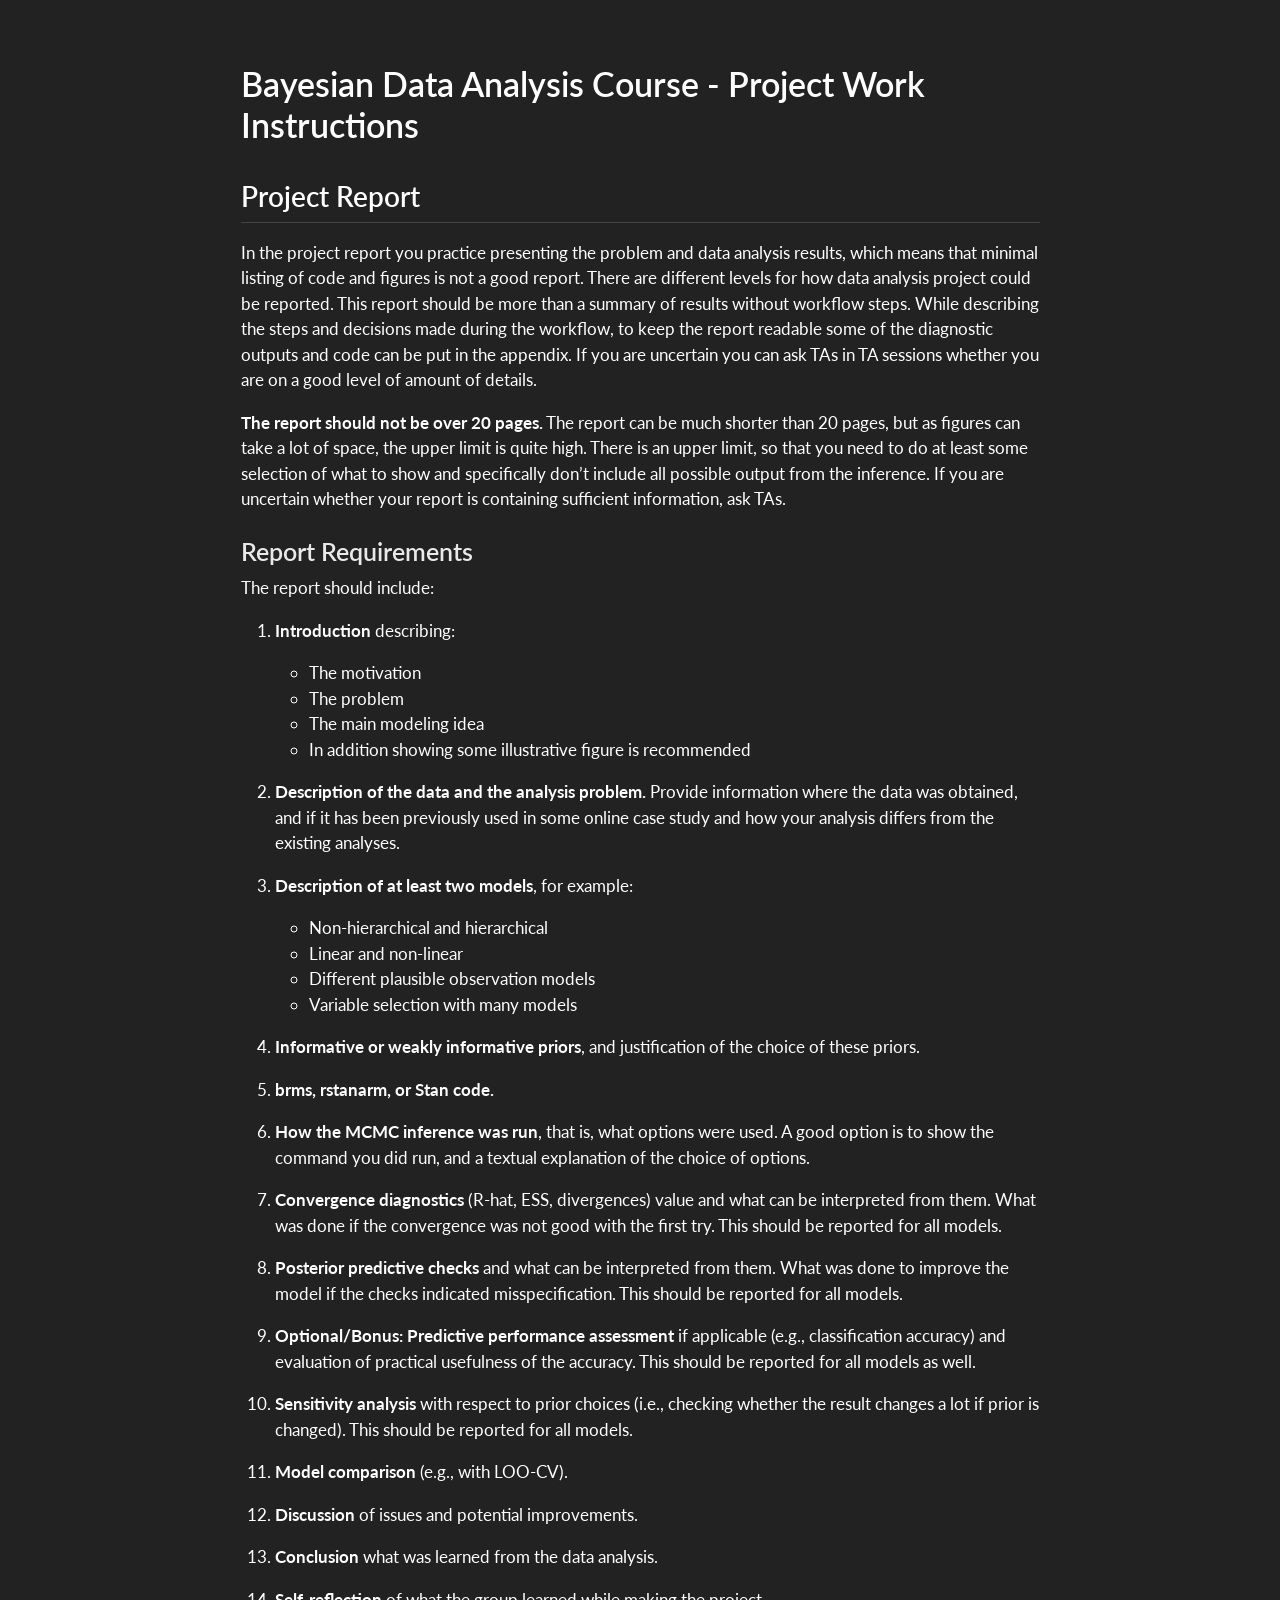
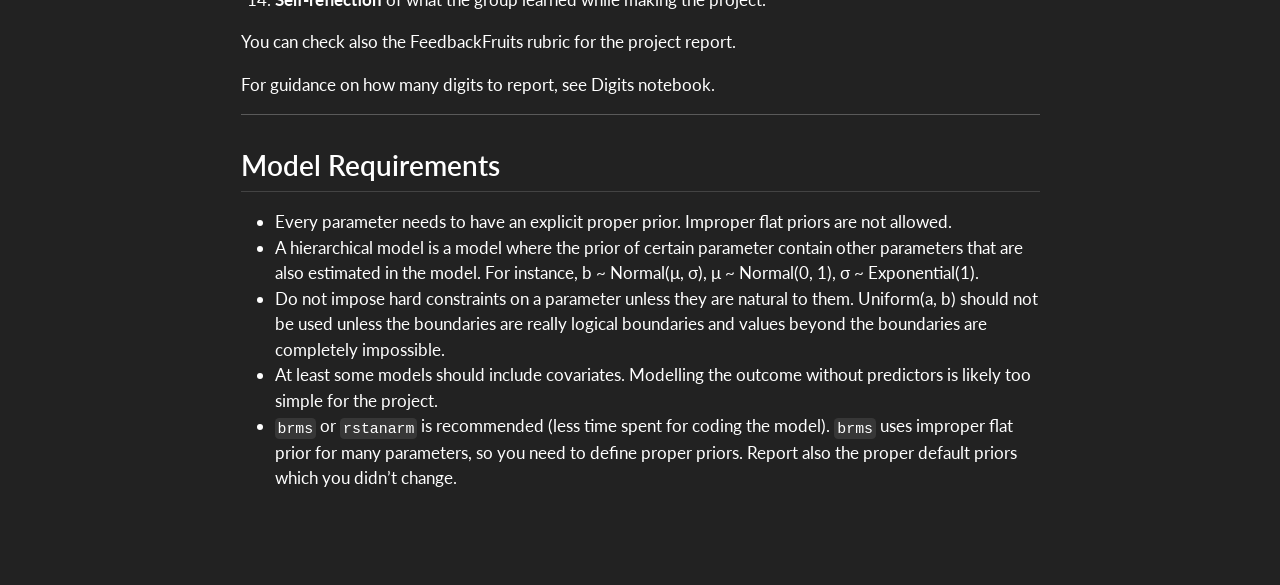
<file: project_instructions.html>
<!DOCTYPE html>
<html xmlns="http://www.w3.org/1999/xhtml" lang="en" xml:lang="en"><head>

<meta charset="utf-8">
<meta name="generator" content="quarto-99.9.9">

<meta name="viewport" content="width=device-width, initial-scale=1.0, user-scalable=yes">


<title>project_instructions</title>
<style>
/* Default styles provided by pandoc.
** See https://pandoc.org/MANUAL.html#variables-for-html for config info.
*/
code{white-space: pre-wrap;}
span.smallcaps{font-variant: small-caps;}
div.columns{display: flex; gap: min(4vw, 1.5em);}
div.column{flex: auto; overflow-x: auto;}
div.hanging-indent{margin-left: 1.5em; text-indent: -1.5em;}
ul.task-list{list-style: none;}
ul.task-list li input[type="checkbox"] {
  width: 0.8em;
  margin: 0 0.8em 0.2em -1em; /* quarto-specific, see https://github.com/quarto-dev/quarto-cli/issues/4556 */ 
  vertical-align: middle;
}
</style>


<script src="site_libs/quarto-nav/quarto-nav.js"></script>
<script src="site_libs/clipboard/clipboard.min.js"></script>
<script src="site_libs/quarto-search/autocomplete.umd.js"></script>
<script src="site_libs/quarto-search/fuse.min.js"></script>
<script src="site_libs/quarto-search/quarto-search.js"></script>
<meta name="quarto:offset" content="./">
<script src="site_libs/quarto-html/quarto.js" type="module"></script>
<script src="site_libs/quarto-html/tabsets/tabsets.js" type="module"></script>
<script src="site_libs/quarto-html/popper.min.js"></script>
<script src="site_libs/quarto-html/tippy.umd.min.js"></script>
<script src="site_libs/quarto-html/anchor.min.js"></script>
<link href="site_libs/quarto-html/tippy.css" rel="stylesheet">
<link href="site_libs/quarto-html/quarto-syntax-highlighting-dark-be2dad9397c9b99732ed2a04f2c65f62.css" rel="stylesheet" id="quarto-text-highlighting-styles">
<script src="site_libs/bootstrap/bootstrap.min.js"></script>
<link href="site_libs/bootstrap/bootstrap-icons.css" rel="stylesheet">
<link href="site_libs/bootstrap/bootstrap-3470f103b9553535cd37a6a812bcfecd.min.css" rel="stylesheet" append-hash="true" id="quarto-bootstrap" data-mode="dark">
<script id="quarto-search-options" type="application/json">{
  "location": "sidebar",
  "copy-button": false,
  "collapse-after": 3,
  "panel-placement": "start",
  "type": "textbox",
  "limit": 50,
  "keyboard-shortcut": [
    "f",
    "/",
    "s"
  ],
  "show-item-context": false,
  "language": {
    "search-no-results-text": "No results",
    "search-matching-documents-text": "matching documents",
    "search-copy-link-title": "Copy link to search",
    "search-hide-matches-text": "Hide additional matches",
    "search-more-match-text": "more match in this document",
    "search-more-matches-text": "more matches in this document",
    "search-clear-button-title": "Clear",
    "search-text-placeholder": "",
    "search-detached-cancel-button-title": "Cancel",
    "search-submit-button-title": "Submit",
    "search-label": "Search"
  }
}</script>


</head>

<body class="fullcontent quarto-light">

<div id="quarto-search-results"></div>
<!-- content -->
<div id="quarto-content" class="quarto-container page-columns page-rows-contents page-layout-article">
<!-- sidebar -->
<!-- margin-sidebar -->
    
<!-- main -->
<main class="content" id="quarto-document-content"><header id="title-block-header" class="quarto-title-block"></header>




<section id="bayesian-data-analysis-course---project-work-instructions" class="level1">
<h1>Bayesian Data Analysis Course - Project Work Instructions</h1>
<section id="project-report" class="level2">
<h2 class="anchored" data-anchor-id="project-report">Project Report</h2>
<p>In the project report you practice presenting the problem and data analysis results, which means that minimal listing of code and figures is not a good report. There are different levels for how data analysis project could be reported. This report should be more than a summary of results without workflow steps. While describing the steps and decisions made during the workflow, to keep the report readable some of the diagnostic outputs and code can be put in the appendix. If you are uncertain you can ask TAs in TA sessions whether you are on a good level of amount of details.</p>
<p><strong>The report should not be over 20 pages.</strong> The report can be much shorter than 20 pages, but as figures can take a lot of space, the upper limit is quite high. There is an upper limit, so that you need to do at least some selection of what to show and specifically don’t include all possible output from the inference. If you are uncertain whether your report is containing sufficient information, ask TAs.</p>
<section id="report-requirements" class="level3">
<h3 class="anchored" data-anchor-id="report-requirements">Report Requirements</h3>
<p>The report should include:</p>
<ol type="1">
<li><p><strong>Introduction</strong> describing:</p>
<ul>
<li>The motivation</li>
<li>The problem</li>
<li>The main modeling idea</li>
<li>In addition showing some illustrative figure is recommended</li>
</ul></li>
<li><p><strong>Description of the data and the analysis problem.</strong> Provide information where the data was obtained, and if it has been previously used in some online case study and how your analysis differs from the existing analyses.</p></li>
<li><p><strong>Description of at least two models</strong>, for example:</p>
<ul>
<li>Non-hierarchical and hierarchical</li>
<li>Linear and non-linear</li>
<li>Different plausible observation models</li>
<li>Variable selection with many models</li>
</ul></li>
<li><p><strong>Informative or weakly informative priors</strong>, and justification of the choice of these priors.</p></li>
<li><p><strong>brms, rstanarm, or Stan code.</strong></p></li>
<li><p><strong>How the MCMC inference was run</strong>, that is, what options were used. A good option is to show the command you did run, and a textual explanation of the choice of options.</p></li>
<li><p><strong>Convergence diagnostics</strong> (R-hat, ESS, divergences) value and what can be interpreted from them. What was done if the convergence was not good with the first try. This should be reported for all models.</p></li>
<li><p><strong>Posterior predictive checks</strong> and what can be interpreted from them. What was done to improve the model if the checks indicated misspecification. This should be reported for all models.</p></li>
<li><p><strong>Optional/Bonus: Predictive performance assessment</strong> if applicable (e.g., classification accuracy) and evaluation of practical usefulness of the accuracy. This should be reported for all models as well.</p></li>
<li><p><strong>Sensitivity analysis</strong> with respect to prior choices (i.e., checking whether the result changes a lot if prior is changed). This should be reported for all models.</p></li>
<li><p><strong>Model comparison</strong> (e.g., with LOO-CV).</p></li>
<li><p><strong>Discussion</strong> of issues and potential improvements.</p></li>
<li><p><strong>Conclusion</strong> what was learned from the data analysis.</p></li>
<li><p><strong>Self-reflection</strong> of what the group learned while making the project.</p></li>
</ol>
<p>You can check also the FeedbackFruits rubric for the project report.</p>
<p>For guidance on how many digits to report, see Digits notebook.</p>
<hr>
</section>
</section>
<section id="model-requirements" class="level2">
<h2 class="anchored" data-anchor-id="model-requirements">Model Requirements</h2>
<ul>
<li>Every parameter needs to have an explicit proper prior. Improper flat priors are not allowed.</li>
<li>A hierarchical model is a model where the prior of certain parameter contain other parameters that are also estimated in the model. For instance, b ~ Normal(μ, σ), μ ~ Normal(0, 1), σ ~ Exponential(1).</li>
<li>Do not impose hard constraints on a parameter unless they are natural to them. Uniform(a, b) should not be used unless the boundaries are really logical boundaries and values beyond the boundaries are completely impossible.</li>
<li>At least some models should include covariates. Modelling the outcome without predictors is likely too simple for the project.</li>
<li><code>brms</code> or <code>rstanarm</code> is recommended (less time spent for coding the model). <code>brms</code> uses improper flat prior for many parameters, so you need to define proper priors. Report also the proper default priors which you didn’t change.</li>
</ul>


</section>
</section>

</main> <!-- /main -->
<script id="quarto-html-after-body" type="application/javascript">
  window.document.addEventListener("DOMContentLoaded", function (event) {
    const icon = "";
    const anchorJS = new window.AnchorJS();
    anchorJS.options = {
      placement: 'right',
      icon: icon
    };
    anchorJS.add('.anchored');
    const isCodeAnnotation = (el) => {
      for (const clz of el.classList) {
        if (clz.startsWith('code-annotation-')) {                     
          return true;
        }
      }
      return false;
    }
    const onCopySuccess = function(e) {
      // button target
      const button = e.trigger;
      // don't keep focus
      button.blur();
      // flash "checked"
      button.classList.add('code-copy-button-checked');
      var currentTitle = button.getAttribute("title");
      button.setAttribute("title", "Copied!");
      let tooltip;
      if (window.bootstrap) {
        button.setAttribute("data-bs-toggle", "tooltip");
        button.setAttribute("data-bs-placement", "left");
        button.setAttribute("data-bs-title", "Copied!");
        tooltip = new bootstrap.Tooltip(button, 
          { trigger: "manual", 
            customClass: "code-copy-button-tooltip",
            offset: [0, -8]});
        tooltip.show();    
      }
      setTimeout(function() {
        if (tooltip) {
          tooltip.hide();
          button.removeAttribute("data-bs-title");
          button.removeAttribute("data-bs-toggle");
          button.removeAttribute("data-bs-placement");
        }
        button.setAttribute("title", currentTitle);
        button.classList.remove('code-copy-button-checked');
      }, 1000);
      // clear code selection
      e.clearSelection();
    }
    const getTextToCopy = function(trigger) {
      const outerScaffold = trigger.parentElement.cloneNode(true);
      const codeEl = outerScaffold.querySelector('code');
      for (const childEl of codeEl.children) {
        if (isCodeAnnotation(childEl)) {
          childEl.remove();
        }
      }
      return codeEl.innerText;
    }
    const clipboard = new window.ClipboardJS('.code-copy-button:not([data-in-quarto-modal])', {
      text: getTextToCopy
    });
    clipboard.on('success', onCopySuccess);
    if (window.document.getElementById('quarto-embedded-source-code-modal')) {
      const clipboardModal = new window.ClipboardJS('.code-copy-button[data-in-quarto-modal]', {
        text: getTextToCopy,
        container: window.document.getElementById('quarto-embedded-source-code-modal')
      });
      clipboardModal.on('success', onCopySuccess);
    }
      var localhostRegex = new RegExp(/^(?:http|https):\/\/localhost\:?[0-9]*\//);
      var mailtoRegex = new RegExp(/^mailto:/);
        var filterRegex = new RegExp("https:\/\/AJBogo9\.github\.io\/bayesian-fatality-analysis\/");
      var isInternal = (href) => {
          return filterRegex.test(href) || localhostRegex.test(href) || mailtoRegex.test(href);
      }
      // Inspect non-navigation links and adorn them if external
     var links = window.document.querySelectorAll('a[href]:not(.nav-link):not(.navbar-brand):not(.toc-action):not(.sidebar-link):not(.sidebar-item-toggle):not(.pagination-link):not(.no-external):not([aria-hidden]):not(.dropdown-item):not(.quarto-navigation-tool):not(.about-link)');
      for (var i=0; i<links.length; i++) {
        const link = links[i];
        if (!isInternal(link.href)) {
          // undo the damage that might have been done by quarto-nav.js in the case of
          // links that we want to consider external
          if (link.dataset.originalHref !== undefined) {
            link.href = link.dataset.originalHref;
          }
        }
      }
    function tippyHover(el, contentFn, onTriggerFn, onUntriggerFn) {
      const config = {
        allowHTML: true,
        maxWidth: 500,
        delay: 100,
        arrow: false,
        appendTo: function(el) {
            return el.parentElement;
        },
        interactive: true,
        interactiveBorder: 10,
        theme: 'quarto',
        placement: 'bottom-start',
      };
      if (contentFn) {
        config.content = contentFn;
      }
      if (onTriggerFn) {
        config.onTrigger = onTriggerFn;
      }
      if (onUntriggerFn) {
        config.onUntrigger = onUntriggerFn;
      }
      window.tippy(el, config); 
    }
    const noterefs = window.document.querySelectorAll('a[role="doc-noteref"]');
    for (var i=0; i<noterefs.length; i++) {
      const ref = noterefs[i];
      tippyHover(ref, function() {
        // use id or data attribute instead here
        let href = ref.getAttribute('data-footnote-href') || ref.getAttribute('href');
        try { href = new URL(href).hash; } catch {}
        const id = href.replace(/^#\/?/, "");
        const note = window.document.getElementById(id);
        if (note) {
          return note.innerHTML;
        } else {
          return "";
        }
      });
    }
    const xrefs = window.document.querySelectorAll('a.quarto-xref');
    const processXRef = (id, note) => {
      // Strip column container classes
      const stripColumnClz = (el) => {
        el.classList.remove("page-full", "page-columns");
        if (el.children) {
          for (const child of el.children) {
            stripColumnClz(child);
          }
        }
      }
      stripColumnClz(note)
      if (id === null || id.startsWith('sec-')) {
        // Special case sections, only their first couple elements
        const container = document.createElement("div");
        if (note.children && note.children.length > 2) {
          container.appendChild(note.children[0].cloneNode(true));
          for (let i = 1; i < note.children.length; i++) {
            const child = note.children[i];
            if (child.tagName === "P" && child.innerText === "") {
              continue;
            } else {
              container.appendChild(child.cloneNode(true));
              break;
            }
          }
          if (window.Quarto?.typesetMath) {
            window.Quarto.typesetMath(container);
          }
          return container.innerHTML
        } else {
          if (window.Quarto?.typesetMath) {
            window.Quarto.typesetMath(note);
          }
          return note.innerHTML;
        }
      } else {
        // Remove any anchor links if they are present
        const anchorLink = note.querySelector('a.anchorjs-link');
        if (anchorLink) {
          anchorLink.remove();
        }
        if (window.Quarto?.typesetMath) {
          window.Quarto.typesetMath(note);
        }
        if (note.classList.contains("callout")) {
          return note.outerHTML;
        } else {
          return note.innerHTML;
        }
      }
    }
    for (var i=0; i<xrefs.length; i++) {
      const xref = xrefs[i];
      tippyHover(xref, undefined, function(instance) {
        instance.disable();
        let url = xref.getAttribute('href');
        let hash = undefined; 
        if (url.startsWith('#')) {
          hash = url;
        } else {
          try { hash = new URL(url).hash; } catch {}
        }
        if (hash) {
          const id = hash.replace(/^#\/?/, "");
          const note = window.document.getElementById(id);
          if (note !== null) {
            try {
              const html = processXRef(id, note.cloneNode(true));
              instance.setContent(html);
            } finally {
              instance.enable();
              instance.show();
            }
          } else {
            // See if we can fetch this
            fetch(url.split('#')[0])
            .then(res => res.text())
            .then(html => {
              const parser = new DOMParser();
              const htmlDoc = parser.parseFromString(html, "text/html");
              const note = htmlDoc.getElementById(id);
              if (note !== null) {
                const html = processXRef(id, note);
                instance.setContent(html);
              } 
            }).finally(() => {
              instance.enable();
              instance.show();
            });
          }
        } else {
          // See if we can fetch a full url (with no hash to target)
          // This is a special case and we should probably do some content thinning / targeting
          fetch(url)
          .then(res => res.text())
          .then(html => {
            const parser = new DOMParser();
            const htmlDoc = parser.parseFromString(html, "text/html");
            const note = htmlDoc.querySelector('main.content');
            if (note !== null) {
              // This should only happen for chapter cross references
              // (since there is no id in the URL)
              // remove the first header
              if (note.children.length > 0 && note.children[0].tagName === "HEADER") {
                note.children[0].remove();
              }
              const html = processXRef(null, note);
              instance.setContent(html);
            } 
          }).finally(() => {
            instance.enable();
            instance.show();
          });
        }
      }, function(instance) {
      });
    }
        let selectedAnnoteEl;
        const selectorForAnnotation = ( cell, annotation) => {
          let cellAttr = 'data-code-cell="' + cell + '"';
          let lineAttr = 'data-code-annotation="' +  annotation + '"';
          const selector = 'span[' + cellAttr + '][' + lineAttr + ']';
          return selector;
        }
        const selectCodeLines = (annoteEl) => {
          const doc = window.document;
          const targetCell = annoteEl.getAttribute("data-target-cell");
          const targetAnnotation = annoteEl.getAttribute("data-target-annotation");
          const annoteSpan = window.document.querySelector(selectorForAnnotation(targetCell, targetAnnotation));
          const lines = annoteSpan.getAttribute("data-code-lines").split(",");
          const lineIds = lines.map((line) => {
            return targetCell + "-" + line;
          })
          let top = null;
          let height = null;
          let parent = null;
          if (lineIds.length > 0) {
              //compute the position of the single el (top and bottom and make a div)
              const el = window.document.getElementById(lineIds[0]);
              top = el.offsetTop;
              height = el.offsetHeight;
              parent = el.parentElement.parentElement;
            if (lineIds.length > 1) {
              const lastEl = window.document.getElementById(lineIds[lineIds.length - 1]);
              const bottom = lastEl.offsetTop + lastEl.offsetHeight;
              height = bottom - top;
            }
            if (top !== null && height !== null && parent !== null) {
              // cook up a div (if necessary) and position it 
              let div = window.document.getElementById("code-annotation-line-highlight");
              if (div === null) {
                div = window.document.createElement("div");
                div.setAttribute("id", "code-annotation-line-highlight");
                div.style.position = 'absolute';
                parent.appendChild(div);
              }
              div.style.top = top - 2 + "px";
              div.style.height = height + 4 + "px";
              div.style.left = 0;
              let gutterDiv = window.document.getElementById("code-annotation-line-highlight-gutter");
              if (gutterDiv === null) {
                gutterDiv = window.document.createElement("div");
                gutterDiv.setAttribute("id", "code-annotation-line-highlight-gutter");
                gutterDiv.style.position = 'absolute';
                const codeCell = window.document.getElementById(targetCell);
                const gutter = codeCell.querySelector('.code-annotation-gutter');
                gutter.appendChild(gutterDiv);
              }
              gutterDiv.style.top = top - 2 + "px";
              gutterDiv.style.height = height + 4 + "px";
            }
            selectedAnnoteEl = annoteEl;
          }
        };
        const unselectCodeLines = () => {
          const elementsIds = ["code-annotation-line-highlight", "code-annotation-line-highlight-gutter"];
          elementsIds.forEach((elId) => {
            const div = window.document.getElementById(elId);
            if (div) {
              div.remove();
            }
          });
          selectedAnnoteEl = undefined;
        };
          // Handle positioning of the toggle
      window.addEventListener(
        "resize",
        throttle(() => {
          elRect = undefined;
          if (selectedAnnoteEl) {
            selectCodeLines(selectedAnnoteEl);
          }
        }, 10)
      );
      function throttle(fn, ms) {
      let throttle = false;
      let timer;
        return (...args) => {
          if(!throttle) { // first call gets through
              fn.apply(this, args);
              throttle = true;
          } else { // all the others get throttled
              if(timer) clearTimeout(timer); // cancel #2
              timer = setTimeout(() => {
                fn.apply(this, args);
                timer = throttle = false;
              }, ms);
          }
        };
      }
        // Attach click handler to the DT
        const annoteDls = window.document.querySelectorAll('dt[data-target-cell]');
        for (const annoteDlNode of annoteDls) {
          annoteDlNode.addEventListener('click', (event) => {
            const clickedEl = event.target;
            if (clickedEl !== selectedAnnoteEl) {
              unselectCodeLines();
              const activeEl = window.document.querySelector('dt[data-target-cell].code-annotation-active');
              if (activeEl) {
                activeEl.classList.remove('code-annotation-active');
              }
              selectCodeLines(clickedEl);
              clickedEl.classList.add('code-annotation-active');
            } else {
              // Unselect the line
              unselectCodeLines();
              clickedEl.classList.remove('code-annotation-active');
            }
          });
        }
    const findCites = (el) => {
      const parentEl = el.parentElement;
      if (parentEl) {
        const cites = parentEl.dataset.cites;
        if (cites) {
          return {
            el,
            cites: cites.split(' ')
          };
        } else {
          return findCites(el.parentElement)
        }
      } else {
        return undefined;
      }
    };
    var bibliorefs = window.document.querySelectorAll('a[role="doc-biblioref"]');
    for (var i=0; i<bibliorefs.length; i++) {
      const ref = bibliorefs[i];
      const citeInfo = findCites(ref);
      if (citeInfo) {
        tippyHover(citeInfo.el, function() {
          var popup = window.document.createElement('div');
          citeInfo.cites.forEach(function(cite) {
            var citeDiv = window.document.createElement('div');
            citeDiv.classList.add('hanging-indent');
            citeDiv.classList.add('csl-entry');
            var biblioDiv = window.document.getElementById('ref-' + cite);
            if (biblioDiv) {
              citeDiv.innerHTML = biblioDiv.innerHTML;
            }
            popup.appendChild(citeDiv);
          });
          return popup.innerHTML;
        });
      }
    }
  });
  </script>
</div> <!-- /content -->




</body></html>
</file>
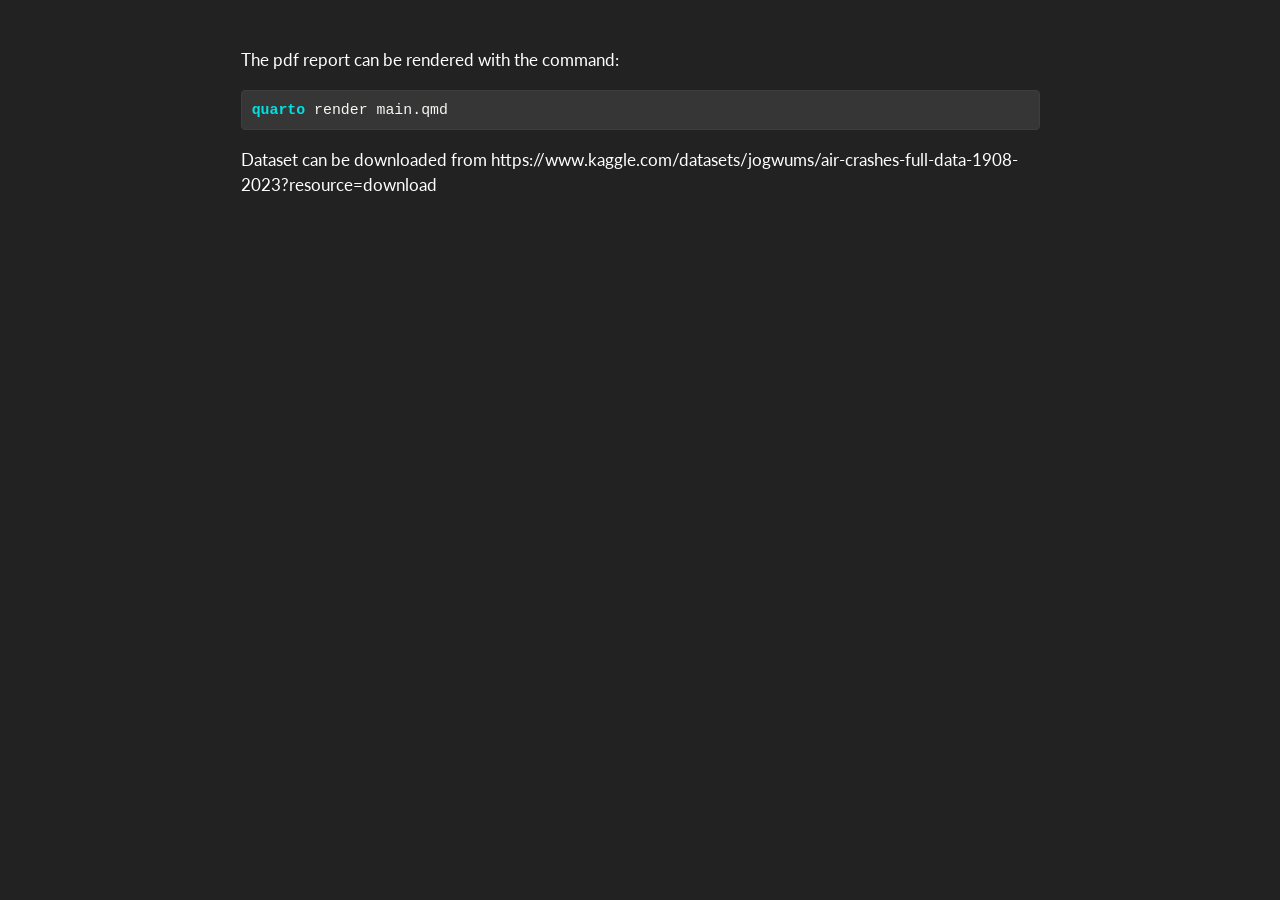
<file: readme.html>
<!DOCTYPE html>
<html xmlns="http://www.w3.org/1999/xhtml" lang="en" xml:lang="en"><head>

<meta charset="utf-8">
<meta name="generator" content="quarto-99.9.9">

<meta name="viewport" content="width=device-width, initial-scale=1.0, user-scalable=yes">


<title>readme</title>
<style>
/* Default styles provided by pandoc.
** See https://pandoc.org/MANUAL.html#variables-for-html for config info.
*/
code{white-space: pre-wrap;}
span.smallcaps{font-variant: small-caps;}
div.columns{display: flex; gap: min(4vw, 1.5em);}
div.column{flex: auto; overflow-x: auto;}
div.hanging-indent{margin-left: 1.5em; text-indent: -1.5em;}
ul.task-list{list-style: none;}
ul.task-list li input[type="checkbox"] {
  width: 0.8em;
  margin: 0 0.8em 0.2em -1em; /* quarto-specific, see https://github.com/quarto-dev/quarto-cli/issues/4556 */ 
  vertical-align: middle;
}
/* CSS for syntax highlighting */
html { -webkit-text-size-adjust: 100%; }
pre > code.sourceCode { white-space: pre; position: relative; }
pre > code.sourceCode > span { display: inline-block; line-height: 1.25; }
pre > code.sourceCode > span:empty { height: 1.2em; }
.sourceCode { overflow: visible; }
code.sourceCode > span { color: inherit; text-decoration: inherit; }
div.sourceCode { margin: 1em 0; }
pre.sourceCode { margin: 0; }
@media screen {
div.sourceCode { overflow: auto; }
}
@media print {
pre > code.sourceCode { white-space: pre-wrap; }
pre > code.sourceCode > span { text-indent: -5em; padding-left: 5em; }
}
pre.numberSource code
  { counter-reset: source-line 0; }
pre.numberSource code > span
  { position: relative; left: -4em; counter-increment: source-line; }
pre.numberSource code > span > a:first-child::before
  { content: counter(source-line);
    position: relative; left: -1em; text-align: right; vertical-align: baseline;
    border: none; display: inline-block;
    -webkit-touch-callout: none; -webkit-user-select: none;
    -khtml-user-select: none; -moz-user-select: none;
    -ms-user-select: none; user-select: none;
    padding: 0 4px; width: 4em;
  }
pre.numberSource { margin-left: 3em;  padding-left: 4px; }
div.sourceCode
  {   }
@media screen {
pre > code.sourceCode > span > a:first-child::before { text-decoration: underline; }
}
</style>


<script src="site_libs/quarto-nav/quarto-nav.js"></script>
<script src="site_libs/clipboard/clipboard.min.js"></script>
<script src="site_libs/quarto-search/autocomplete.umd.js"></script>
<script src="site_libs/quarto-search/fuse.min.js"></script>
<script src="site_libs/quarto-search/quarto-search.js"></script>
<meta name="quarto:offset" content="./">
<script src="site_libs/quarto-html/quarto.js" type="module"></script>
<script src="site_libs/quarto-html/tabsets/tabsets.js" type="module"></script>
<script src="site_libs/quarto-html/popper.min.js"></script>
<script src="site_libs/quarto-html/tippy.umd.min.js"></script>
<script src="site_libs/quarto-html/anchor.min.js"></script>
<link href="site_libs/quarto-html/tippy.css" rel="stylesheet">
<link href="site_libs/quarto-html/quarto-syntax-highlighting-dark-be2dad9397c9b99732ed2a04f2c65f62.css" rel="stylesheet" id="quarto-text-highlighting-styles">
<script src="site_libs/bootstrap/bootstrap.min.js"></script>
<link href="site_libs/bootstrap/bootstrap-icons.css" rel="stylesheet">
<link href="site_libs/bootstrap/bootstrap-3470f103b9553535cd37a6a812bcfecd.min.css" rel="stylesheet" append-hash="true" id="quarto-bootstrap" data-mode="dark">
<script id="quarto-search-options" type="application/json">{
  "location": "sidebar",
  "copy-button": false,
  "collapse-after": 3,
  "panel-placement": "start",
  "type": "textbox",
  "limit": 50,
  "keyboard-shortcut": [
    "f",
    "/",
    "s"
  ],
  "show-item-context": false,
  "language": {
    "search-no-results-text": "No results",
    "search-matching-documents-text": "matching documents",
    "search-copy-link-title": "Copy link to search",
    "search-hide-matches-text": "Hide additional matches",
    "search-more-match-text": "more match in this document",
    "search-more-matches-text": "more matches in this document",
    "search-clear-button-title": "Clear",
    "search-text-placeholder": "",
    "search-detached-cancel-button-title": "Cancel",
    "search-submit-button-title": "Submit",
    "search-label": "Search"
  }
}</script>


</head>

<body class="fullcontent quarto-light">

<div id="quarto-search-results"></div>
<!-- content -->
<div id="quarto-content" class="quarto-container page-columns page-rows-contents page-layout-article">
<!-- sidebar -->
<!-- margin-sidebar -->
    
<!-- main -->
<main class="content" id="quarto-document-content"><header id="title-block-header" class="quarto-title-block"></header>




<p>The pdf report can be rendered with the command:</p>
<div class="code-copy-outer-scaffold"><div class="sourceCode" id="cb1"><pre class="sourceCode bash code-with-copy"><code class="sourceCode bash"><span id="cb1-1"><a href="#cb1-1" aria-hidden="true" tabindex="-1"></a><span class="ex">quarto</span> render main.qmd</span></code></pre></div><button title="Copy to Clipboard" class="code-copy-button"><i class="bi"></i></button></div>
<p>Dataset can be downloaded from https://www.kaggle.com/datasets/jogwums/air-crashes-full-data-1908-2023?resource=download</p>



</main> <!-- /main -->
<script id="quarto-html-after-body" type="application/javascript">
  window.document.addEventListener("DOMContentLoaded", function (event) {
    const icon = "";
    const anchorJS = new window.AnchorJS();
    anchorJS.options = {
      placement: 'right',
      icon: icon
    };
    anchorJS.add('.anchored');
    const isCodeAnnotation = (el) => {
      for (const clz of el.classList) {
        if (clz.startsWith('code-annotation-')) {                     
          return true;
        }
      }
      return false;
    }
    const onCopySuccess = function(e) {
      // button target
      const button = e.trigger;
      // don't keep focus
      button.blur();
      // flash "checked"
      button.classList.add('code-copy-button-checked');
      var currentTitle = button.getAttribute("title");
      button.setAttribute("title", "Copied!");
      let tooltip;
      if (window.bootstrap) {
        button.setAttribute("data-bs-toggle", "tooltip");
        button.setAttribute("data-bs-placement", "left");
        button.setAttribute("data-bs-title", "Copied!");
        tooltip = new bootstrap.Tooltip(button, 
          { trigger: "manual", 
            customClass: "code-copy-button-tooltip",
            offset: [0, -8]});
        tooltip.show();    
      }
      setTimeout(function() {
        if (tooltip) {
          tooltip.hide();
          button.removeAttribute("data-bs-title");
          button.removeAttribute("data-bs-toggle");
          button.removeAttribute("data-bs-placement");
        }
        button.setAttribute("title", currentTitle);
        button.classList.remove('code-copy-button-checked');
      }, 1000);
      // clear code selection
      e.clearSelection();
    }
    const getTextToCopy = function(trigger) {
      const outerScaffold = trigger.parentElement.cloneNode(true);
      const codeEl = outerScaffold.querySelector('code');
      for (const childEl of codeEl.children) {
        if (isCodeAnnotation(childEl)) {
          childEl.remove();
        }
      }
      return codeEl.innerText;
    }
    const clipboard = new window.ClipboardJS('.code-copy-button:not([data-in-quarto-modal])', {
      text: getTextToCopy
    });
    clipboard.on('success', onCopySuccess);
    if (window.document.getElementById('quarto-embedded-source-code-modal')) {
      const clipboardModal = new window.ClipboardJS('.code-copy-button[data-in-quarto-modal]', {
        text: getTextToCopy,
        container: window.document.getElementById('quarto-embedded-source-code-modal')
      });
      clipboardModal.on('success', onCopySuccess);
    }
      var localhostRegex = new RegExp(/^(?:http|https):\/\/localhost\:?[0-9]*\//);
      var mailtoRegex = new RegExp(/^mailto:/);
        var filterRegex = new RegExp("https:\/\/AJBogo9\.github\.io\/bayesian-fatality-analysis\/");
      var isInternal = (href) => {
          return filterRegex.test(href) || localhostRegex.test(href) || mailtoRegex.test(href);
      }
      // Inspect non-navigation links and adorn them if external
     var links = window.document.querySelectorAll('a[href]:not(.nav-link):not(.navbar-brand):not(.toc-action):not(.sidebar-link):not(.sidebar-item-toggle):not(.pagination-link):not(.no-external):not([aria-hidden]):not(.dropdown-item):not(.quarto-navigation-tool):not(.about-link)');
      for (var i=0; i<links.length; i++) {
        const link = links[i];
        if (!isInternal(link.href)) {
          // undo the damage that might have been done by quarto-nav.js in the case of
          // links that we want to consider external
          if (link.dataset.originalHref !== undefined) {
            link.href = link.dataset.originalHref;
          }
        }
      }
    function tippyHover(el, contentFn, onTriggerFn, onUntriggerFn) {
      const config = {
        allowHTML: true,
        maxWidth: 500,
        delay: 100,
        arrow: false,
        appendTo: function(el) {
            return el.parentElement;
        },
        interactive: true,
        interactiveBorder: 10,
        theme: 'quarto',
        placement: 'bottom-start',
      };
      if (contentFn) {
        config.content = contentFn;
      }
      if (onTriggerFn) {
        config.onTrigger = onTriggerFn;
      }
      if (onUntriggerFn) {
        config.onUntrigger = onUntriggerFn;
      }
      window.tippy(el, config); 
    }
    const noterefs = window.document.querySelectorAll('a[role="doc-noteref"]');
    for (var i=0; i<noterefs.length; i++) {
      const ref = noterefs[i];
      tippyHover(ref, function() {
        // use id or data attribute instead here
        let href = ref.getAttribute('data-footnote-href') || ref.getAttribute('href');
        try { href = new URL(href).hash; } catch {}
        const id = href.replace(/^#\/?/, "");
        const note = window.document.getElementById(id);
        if (note) {
          return note.innerHTML;
        } else {
          return "";
        }
      });
    }
    const xrefs = window.document.querySelectorAll('a.quarto-xref');
    const processXRef = (id, note) => {
      // Strip column container classes
      const stripColumnClz = (el) => {
        el.classList.remove("page-full", "page-columns");
        if (el.children) {
          for (const child of el.children) {
            stripColumnClz(child);
          }
        }
      }
      stripColumnClz(note)
      if (id === null || id.startsWith('sec-')) {
        // Special case sections, only their first couple elements
        const container = document.createElement("div");
        if (note.children && note.children.length > 2) {
          container.appendChild(note.children[0].cloneNode(true));
          for (let i = 1; i < note.children.length; i++) {
            const child = note.children[i];
            if (child.tagName === "P" && child.innerText === "") {
              continue;
            } else {
              container.appendChild(child.cloneNode(true));
              break;
            }
          }
          if (window.Quarto?.typesetMath) {
            window.Quarto.typesetMath(container);
          }
          return container.innerHTML
        } else {
          if (window.Quarto?.typesetMath) {
            window.Quarto.typesetMath(note);
          }
          return note.innerHTML;
        }
      } else {
        // Remove any anchor links if they are present
        const anchorLink = note.querySelector('a.anchorjs-link');
        if (anchorLink) {
          anchorLink.remove();
        }
        if (window.Quarto?.typesetMath) {
          window.Quarto.typesetMath(note);
        }
        if (note.classList.contains("callout")) {
          return note.outerHTML;
        } else {
          return note.innerHTML;
        }
      }
    }
    for (var i=0; i<xrefs.length; i++) {
      const xref = xrefs[i];
      tippyHover(xref, undefined, function(instance) {
        instance.disable();
        let url = xref.getAttribute('href');
        let hash = undefined; 
        if (url.startsWith('#')) {
          hash = url;
        } else {
          try { hash = new URL(url).hash; } catch {}
        }
        if (hash) {
          const id = hash.replace(/^#\/?/, "");
          const note = window.document.getElementById(id);
          if (note !== null) {
            try {
              const html = processXRef(id, note.cloneNode(true));
              instance.setContent(html);
            } finally {
              instance.enable();
              instance.show();
            }
          } else {
            // See if we can fetch this
            fetch(url.split('#')[0])
            .then(res => res.text())
            .then(html => {
              const parser = new DOMParser();
              const htmlDoc = parser.parseFromString(html, "text/html");
              const note = htmlDoc.getElementById(id);
              if (note !== null) {
                const html = processXRef(id, note);
                instance.setContent(html);
              } 
            }).finally(() => {
              instance.enable();
              instance.show();
            });
          }
        } else {
          // See if we can fetch a full url (with no hash to target)
          // This is a special case and we should probably do some content thinning / targeting
          fetch(url)
          .then(res => res.text())
          .then(html => {
            const parser = new DOMParser();
            const htmlDoc = parser.parseFromString(html, "text/html");
            const note = htmlDoc.querySelector('main.content');
            if (note !== null) {
              // This should only happen for chapter cross references
              // (since there is no id in the URL)
              // remove the first header
              if (note.children.length > 0 && note.children[0].tagName === "HEADER") {
                note.children[0].remove();
              }
              const html = processXRef(null, note);
              instance.setContent(html);
            } 
          }).finally(() => {
            instance.enable();
            instance.show();
          });
        }
      }, function(instance) {
      });
    }
        let selectedAnnoteEl;
        const selectorForAnnotation = ( cell, annotation) => {
          let cellAttr = 'data-code-cell="' + cell + '"';
          let lineAttr = 'data-code-annotation="' +  annotation + '"';
          const selector = 'span[' + cellAttr + '][' + lineAttr + ']';
          return selector;
        }
        const selectCodeLines = (annoteEl) => {
          const doc = window.document;
          const targetCell = annoteEl.getAttribute("data-target-cell");
          const targetAnnotation = annoteEl.getAttribute("data-target-annotation");
          const annoteSpan = window.document.querySelector(selectorForAnnotation(targetCell, targetAnnotation));
          const lines = annoteSpan.getAttribute("data-code-lines").split(",");
          const lineIds = lines.map((line) => {
            return targetCell + "-" + line;
          })
          let top = null;
          let height = null;
          let parent = null;
          if (lineIds.length > 0) {
              //compute the position of the single el (top and bottom and make a div)
              const el = window.document.getElementById(lineIds[0]);
              top = el.offsetTop;
              height = el.offsetHeight;
              parent = el.parentElement.parentElement;
            if (lineIds.length > 1) {
              const lastEl = window.document.getElementById(lineIds[lineIds.length - 1]);
              const bottom = lastEl.offsetTop + lastEl.offsetHeight;
              height = bottom - top;
            }
            if (top !== null && height !== null && parent !== null) {
              // cook up a div (if necessary) and position it 
              let div = window.document.getElementById("code-annotation-line-highlight");
              if (div === null) {
                div = window.document.createElement("div");
                div.setAttribute("id", "code-annotation-line-highlight");
                div.style.position = 'absolute';
                parent.appendChild(div);
              }
              div.style.top = top - 2 + "px";
              div.style.height = height + 4 + "px";
              div.style.left = 0;
              let gutterDiv = window.document.getElementById("code-annotation-line-highlight-gutter");
              if (gutterDiv === null) {
                gutterDiv = window.document.createElement("div");
                gutterDiv.setAttribute("id", "code-annotation-line-highlight-gutter");
                gutterDiv.style.position = 'absolute';
                const codeCell = window.document.getElementById(targetCell);
                const gutter = codeCell.querySelector('.code-annotation-gutter');
                gutter.appendChild(gutterDiv);
              }
              gutterDiv.style.top = top - 2 + "px";
              gutterDiv.style.height = height + 4 + "px";
            }
            selectedAnnoteEl = annoteEl;
          }
        };
        const unselectCodeLines = () => {
          const elementsIds = ["code-annotation-line-highlight", "code-annotation-line-highlight-gutter"];
          elementsIds.forEach((elId) => {
            const div = window.document.getElementById(elId);
            if (div) {
              div.remove();
            }
          });
          selectedAnnoteEl = undefined;
        };
          // Handle positioning of the toggle
      window.addEventListener(
        "resize",
        throttle(() => {
          elRect = undefined;
          if (selectedAnnoteEl) {
            selectCodeLines(selectedAnnoteEl);
          }
        }, 10)
      );
      function throttle(fn, ms) {
      let throttle = false;
      let timer;
        return (...args) => {
          if(!throttle) { // first call gets through
              fn.apply(this, args);
              throttle = true;
          } else { // all the others get throttled
              if(timer) clearTimeout(timer); // cancel #2
              timer = setTimeout(() => {
                fn.apply(this, args);
                timer = throttle = false;
              }, ms);
          }
        };
      }
        // Attach click handler to the DT
        const annoteDls = window.document.querySelectorAll('dt[data-target-cell]');
        for (const annoteDlNode of annoteDls) {
          annoteDlNode.addEventListener('click', (event) => {
            const clickedEl = event.target;
            if (clickedEl !== selectedAnnoteEl) {
              unselectCodeLines();
              const activeEl = window.document.querySelector('dt[data-target-cell].code-annotation-active');
              if (activeEl) {
                activeEl.classList.remove('code-annotation-active');
              }
              selectCodeLines(clickedEl);
              clickedEl.classList.add('code-annotation-active');
            } else {
              // Unselect the line
              unselectCodeLines();
              clickedEl.classList.remove('code-annotation-active');
            }
          });
        }
    const findCites = (el) => {
      const parentEl = el.parentElement;
      if (parentEl) {
        const cites = parentEl.dataset.cites;
        if (cites) {
          return {
            el,
            cites: cites.split(' ')
          };
        } else {
          return findCites(el.parentElement)
        }
      } else {
        return undefined;
      }
    };
    var bibliorefs = window.document.querySelectorAll('a[role="doc-biblioref"]');
    for (var i=0; i<bibliorefs.length; i++) {
      const ref = bibliorefs[i];
      const citeInfo = findCites(ref);
      if (citeInfo) {
        tippyHover(citeInfo.el, function() {
          var popup = window.document.createElement('div');
          citeInfo.cites.forEach(function(cite) {
            var citeDiv = window.document.createElement('div');
            citeDiv.classList.add('hanging-indent');
            citeDiv.classList.add('csl-entry');
            var biblioDiv = window.document.getElementById('ref-' + cite);
            if (biblioDiv) {
              citeDiv.innerHTML = biblioDiv.innerHTML;
            }
            popup.appendChild(citeDiv);
          });
          return popup.innerHTML;
        });
      }
    }
  });
  </script>
</div> <!-- /content -->




</body></html>
</file>
<file: site_libs/quarto-html/tippy.css>
.tippy-box[data-animation=fade][data-state=hidden]{opacity:0}[data-tippy-root]{max-width:calc(100vw - 10px)}.tippy-box{position:relative;background-color:#333;color:#fff;border-radius:4px;font-size:14px;line-height:1.4;white-space:normal;outline:0;transition-property:transform,visibility,opacity}.tippy-box[data-placement^=top]>.tippy-arrow{bottom:0}.tippy-box[data-placement^=top]>.tippy-arrow:before{bottom:-7px;left:0;border-width:8px 8px 0;border-top-color:initial;transform-origin:center top}.tippy-box[data-placement^=bottom]>.tippy-arrow{top:0}.tippy-box[data-placement^=bottom]>.tippy-arrow:before{top:-7px;left:0;border-width:0 8px 8px;border-bottom-color:initial;transform-origin:center bottom}.tippy-box[data-placement^=left]>.tippy-arrow{right:0}.tippy-box[data-placement^=left]>.tippy-arrow:before{border-width:8px 0 8px 8px;border-left-color:initial;right:-7px;transform-origin:center left}.tippy-box[data-placement^=right]>.tippy-arrow{left:0}.tippy-box[data-placement^=right]>.tippy-arrow:before{left:-7px;border-width:8px 8px 8px 0;border-right-color:initial;transform-origin:center right}.tippy-box[data-inertia][data-state=visible]{transition-timing-function:cubic-bezier(.54,1.5,.38,1.11)}.tippy-arrow{width:16px;height:16px;color:#333}.tippy-arrow:before{content:"";position:absolute;border-color:transparent;border-style:solid}.tippy-content{position:relative;padding:5px 9px;z-index:1}
</file>
<file: site_libs/quarto-html/quarto-syntax-highlighting-dark-be2dad9397c9b99732ed2a04f2c65f62.css>
/* quarto syntax highlight colors */
:root {
  --quarto-hl-al-color: #f07178;
  --quarto-hl-an-color: #d4d0ab;
  --quarto-hl-at-color: #00e0e0;
  --quarto-hl-bn-color: #d4d0ab;
  --quarto-hl-bu-color: #abe338;
  --quarto-hl-ch-color: #abe338;
  --quarto-hl-co-color: #f8f8f2;
  --quarto-hl-cv-color: #ffd700;
  --quarto-hl-cn-color: #ffd700;
  --quarto-hl-cf-color: #ffa07a;
  --quarto-hl-dt-color: #ffa07a;
  --quarto-hl-dv-color: #d4d0ab;
  --quarto-hl-do-color: #f8f8f2;
  --quarto-hl-er-color: #f07178;
  --quarto-hl-ex-color: #00e0e0;
  --quarto-hl-fl-color: #d4d0ab;
  --quarto-hl-fu-color: #ffa07a;
  --quarto-hl-im-color: #abe338;
  --quarto-hl-in-color: #d4d0ab;
  --quarto-hl-kw-color: #ffa07a;
  --quarto-hl-op-color: #ffa07a;
  --quarto-hl-ot-color: #00e0e0;
  --quarto-hl-pp-color: #dcc6e0;
  --quarto-hl-re-color: #00e0e0;
  --quarto-hl-sc-color: #abe338;
  --quarto-hl-ss-color: #abe338;
  --quarto-hl-st-color: #abe338;
  --quarto-hl-va-color: #00e0e0;
  --quarto-hl-vs-color: #abe338;
  --quarto-hl-wa-color: #dcc6e0;
}

/* other quarto variables */
:root {
  --quarto-font-monospace: SFMono-Regular, Menlo, Monaco, Consolas, "Liberation Mono", "Courier New", monospace;
}

/* syntax highlight based on Pandoc's rules */
pre > code.sourceCode > span {
  color: #f8f8f2;
}

code.sourceCode > span {
  color: #f8f8f2;
}

div.sourceCode,
div.sourceCode pre.sourceCode {
  color: #f8f8f2;
}

/* Normal */
code span {
  color: #f8f8f2;
}

/* Alert */
code span.al {
  color: #f07178;
}

/* Annotation */
code span.an {
  color: #d4d0ab;
}

/* Attribute */
code span.at {
  color: #00e0e0;
}

/* BaseN */
code span.bn {
  color: #d4d0ab;
}

/* BuiltIn */
code span.bu {
  color: #abe338;
}

/* ControlFlow */
code span.cf {
  font-weight: bold;
  color: #ffa07a;
}

/* Char */
code span.ch {
  color: #abe338;
}

/* Constant */
code span.cn {
  color: #ffd700;
}

/* Comment */
code span.co {
  font-style: italic;
  color: #f8f8f2;
}

/* CommentVar */
code span.cv {
  color: #ffd700;
}

/* Documentation */
code span.do {
  color: #f8f8f2;
}

/* DataType */
code span.dt {
  color: #ffa07a;
}

/* DecVal */
code span.dv {
  color: #d4d0ab;
}

/* Error */
code span.er {
  color: #f07178;
  text-decoration: underline;
}

/* Extension */
code span.ex {
  font-weight: bold;
  color: #00e0e0;
}

/* Float */
code span.fl {
  color: #d4d0ab;
}

/* Function */
code span.fu {
  color: #ffa07a;
}

/* Import */
code span.im {
  color: #abe338;
}

/* Information */
code span.in {
  color: #d4d0ab;
}

/* Keyword */
code span.kw {
  font-weight: bold;
  color: #ffa07a;
}

/* Operator */
code span.op {
  color: #ffa07a;
}

/* Other */
code span.ot {
  color: #00e0e0;
}

/* Preprocessor */
code span.pp {
  color: #dcc6e0;
}

/* RegionMarker */
code span.re {
  background-color: #f8f8f2;
  color: #00e0e0;
}

/* SpecialChar */
code span.sc {
  color: #abe338;
}

/* SpecialString */
code span.ss {
  color: #abe338;
}

/* String */
code span.st {
  color: #abe338;
}

/* Variable */
code span.va {
  color: #00e0e0;
}

/* VerbatimString */
code span.vs {
  color: #abe338;
}

/* Warning */
code span.wa {
  color: #dcc6e0;
}

.prevent-inlining {
  content: "</";
}

/*# sourceMappingURL=9d3e113e600a4902ef6184ed3083ad0b.css.map */
</file>
